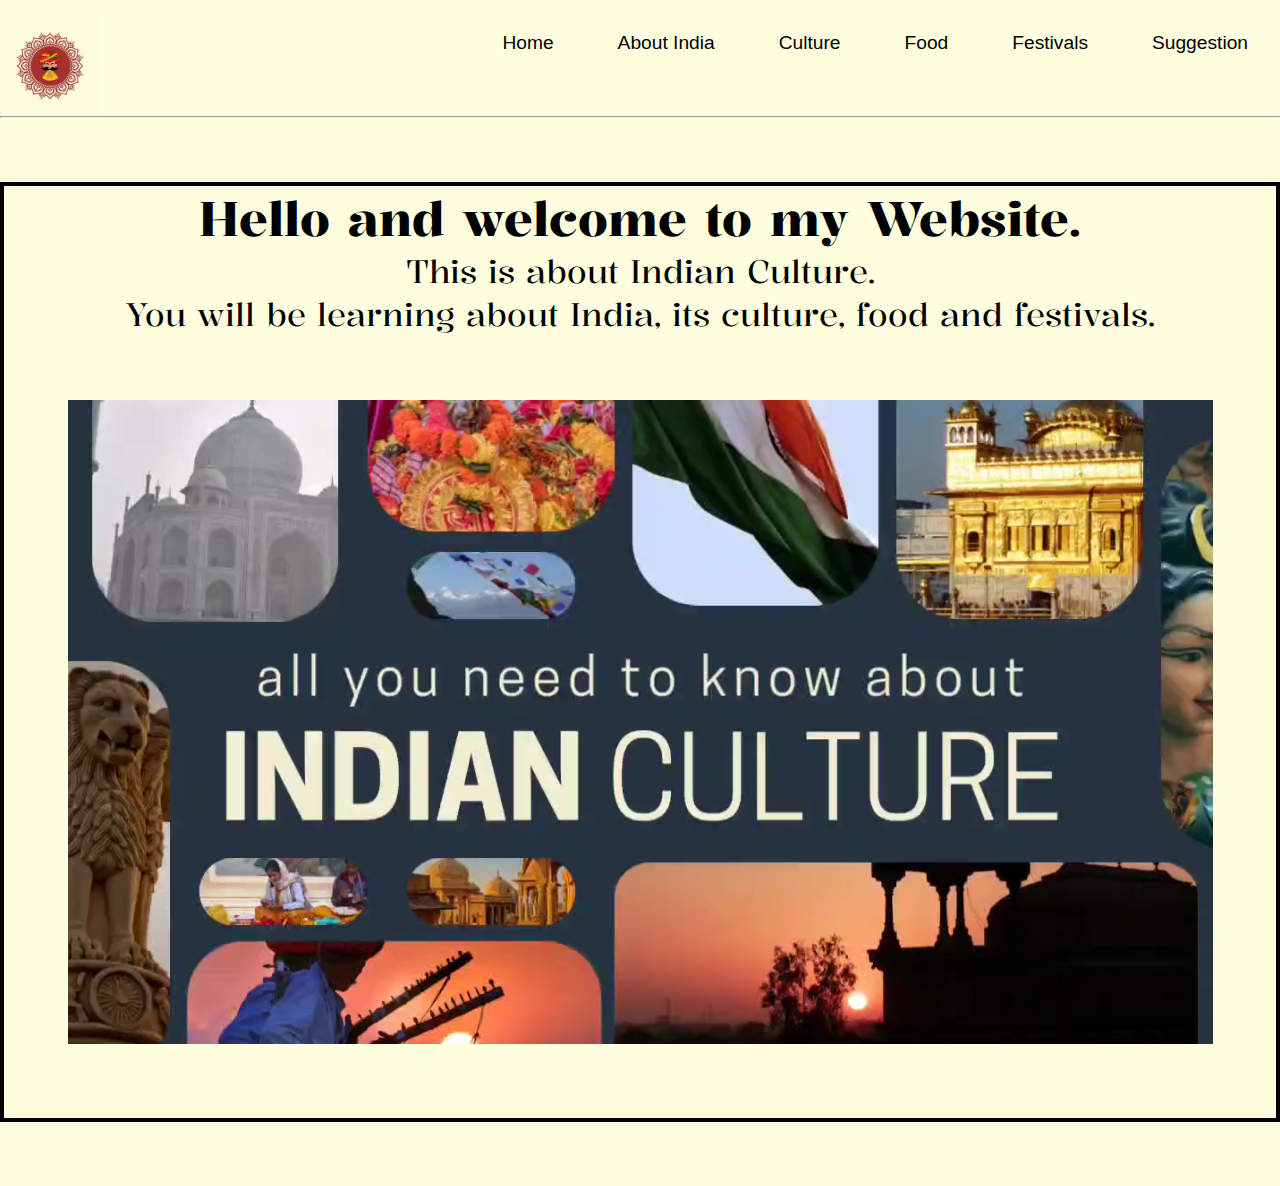
<file: index.html>
<!DOCTYPE html>
<html lang="en">

<head>
  <meta name="viewport" content="width=device-width, initial-scale=1.0">
  <title>Indian Culture</title>
  <link rel="stylesheet" href="css/style.css">
</head>

<body>
  <nav>
    <img id="logo_image" src="Assets/lg.jpeg" alt="India">
    <ul>
      <li><a href="index.html">Home</a></li>
      <li><a href="about.html">About India</a></li>
      <li><a href="culture.html">Culture</a></li>
      <li><a href="food.html">Food</a></li>
      <li><a href="festivals.html">Festivals</a></li>
      <li><a href="suggestion.html">Suggestion</a></li>
    </ul>
  </nav>
  <hr>

  <main>
    <p class="intro"> <span class="welcome">Hello and welcome to my Website.</span><br> This is about Indian
      Culture.<br> You will be learning about
      India,
      its culture, food and festivals.</p>
    <video class="video" src="Assets/video.mp4" autoplay></video>
  </main>
</body>

</html>
</file>
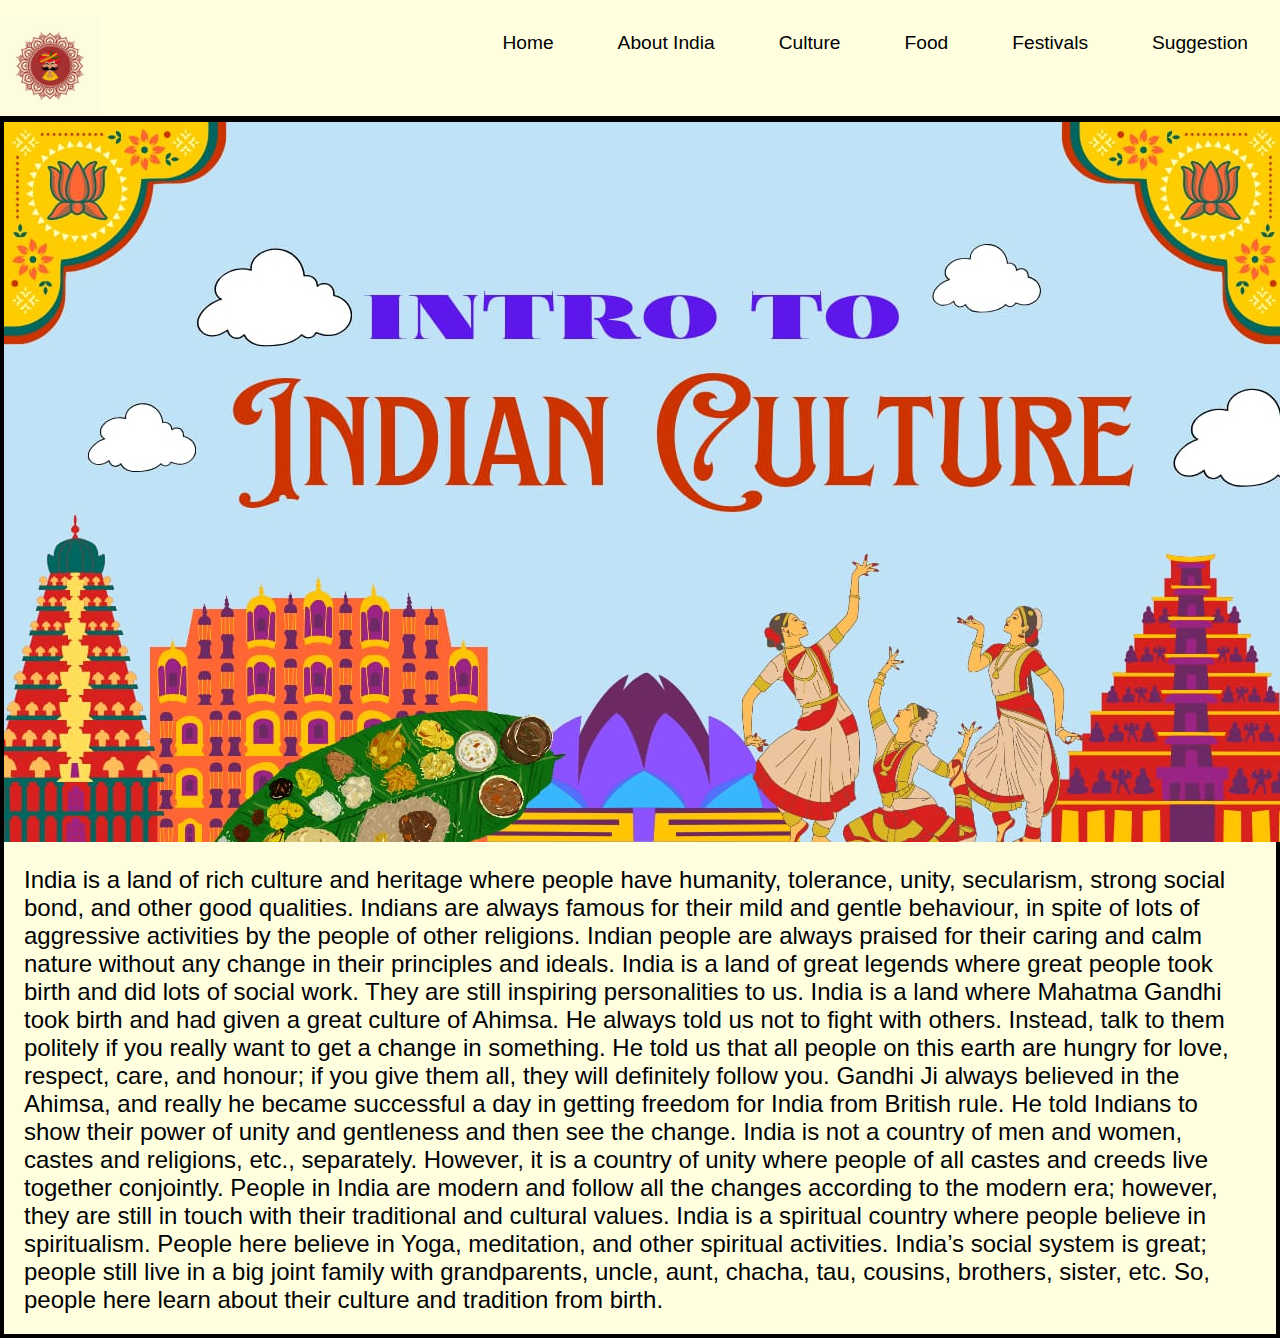
<file: about.html>
<!DOCTYPE html>
<html lang="en">

<head>
  <meta charset="UTF-8">
  <meta name="viewport" content="width=device-width, initial-scale=1.0">
  <title>Introduction to Indian Culture</title>
  <link rel="stylesheet" href="css/about.css">
</head>

<body>
  <nav>
    <img id="logo_image" src="Assets/lg.jpeg" alt="India">
    <ul>
      <li><a href="index.html">Home</a></li>
      <li><a href="about.html">About India</a></li>
      <li><a href="culture.html">Culture</a></li>
      <li><a href="food.html">Food</a></li>
      <li><a href="festivals.html">Festivals</a></li>
      <li><a href="suggestion.html">Suggestion</a></li>
    </ul>
  </nav>
  <hr>
  <div class="main">
    <img class="into_image" src="Assets/IndianCultureIntro.jpeg" alt="Introduction to Indian Culture">
    <p class="content">
      India is a land of rich culture and heritage where people have humanity, tolerance, unity, secularism, strong
      social
      bond, and other good qualities. Indians are always famous for their mild and gentle behaviour, in spite of lots of
      aggressive activities by the people of other religions. Indian people are always praised for their caring and calm
      nature without any change in their principles and ideals. India is a land of great legends where great people took
      birth
      and did lots of social work. They are still inspiring personalities to us.

      India is a land where Mahatma Gandhi took birth and had given a great culture of Ahimsa. He always told us not to
      fight
      with others. Instead, talk to them politely if you really want to get a change in something. He told us that all
      people
      on this earth are hungry for love, respect, care, and honour; if you give them all, they will definitely follow
      you.

      Gandhi Ji always believed in the Ahimsa, and really he became successful a day in getting freedom for India from
      British
      rule. He told Indians to show their power of unity and gentleness and then see the change. India is not a country
      of men
      and women, castes and religions, etc., separately. However, it is a country of unity where people of all castes
      and
      creeds live together conjointly.

      People in India are modern and follow all the changes according to the modern era; however, they are still in
      touch with
      their traditional and cultural values. India is a spiritual country where people believe in spiritualism. People
      here
      believe in Yoga, meditation, and other spiritual activities. India’s social system is great; people still live in
      a big
      joint family with grandparents, uncle, aunt, chacha, tau, cousins, brothers, sister, etc. So, people here learn
      about
      their culture and tradition from birth.
    </p>
  </div>
</body>

</html>
</file>
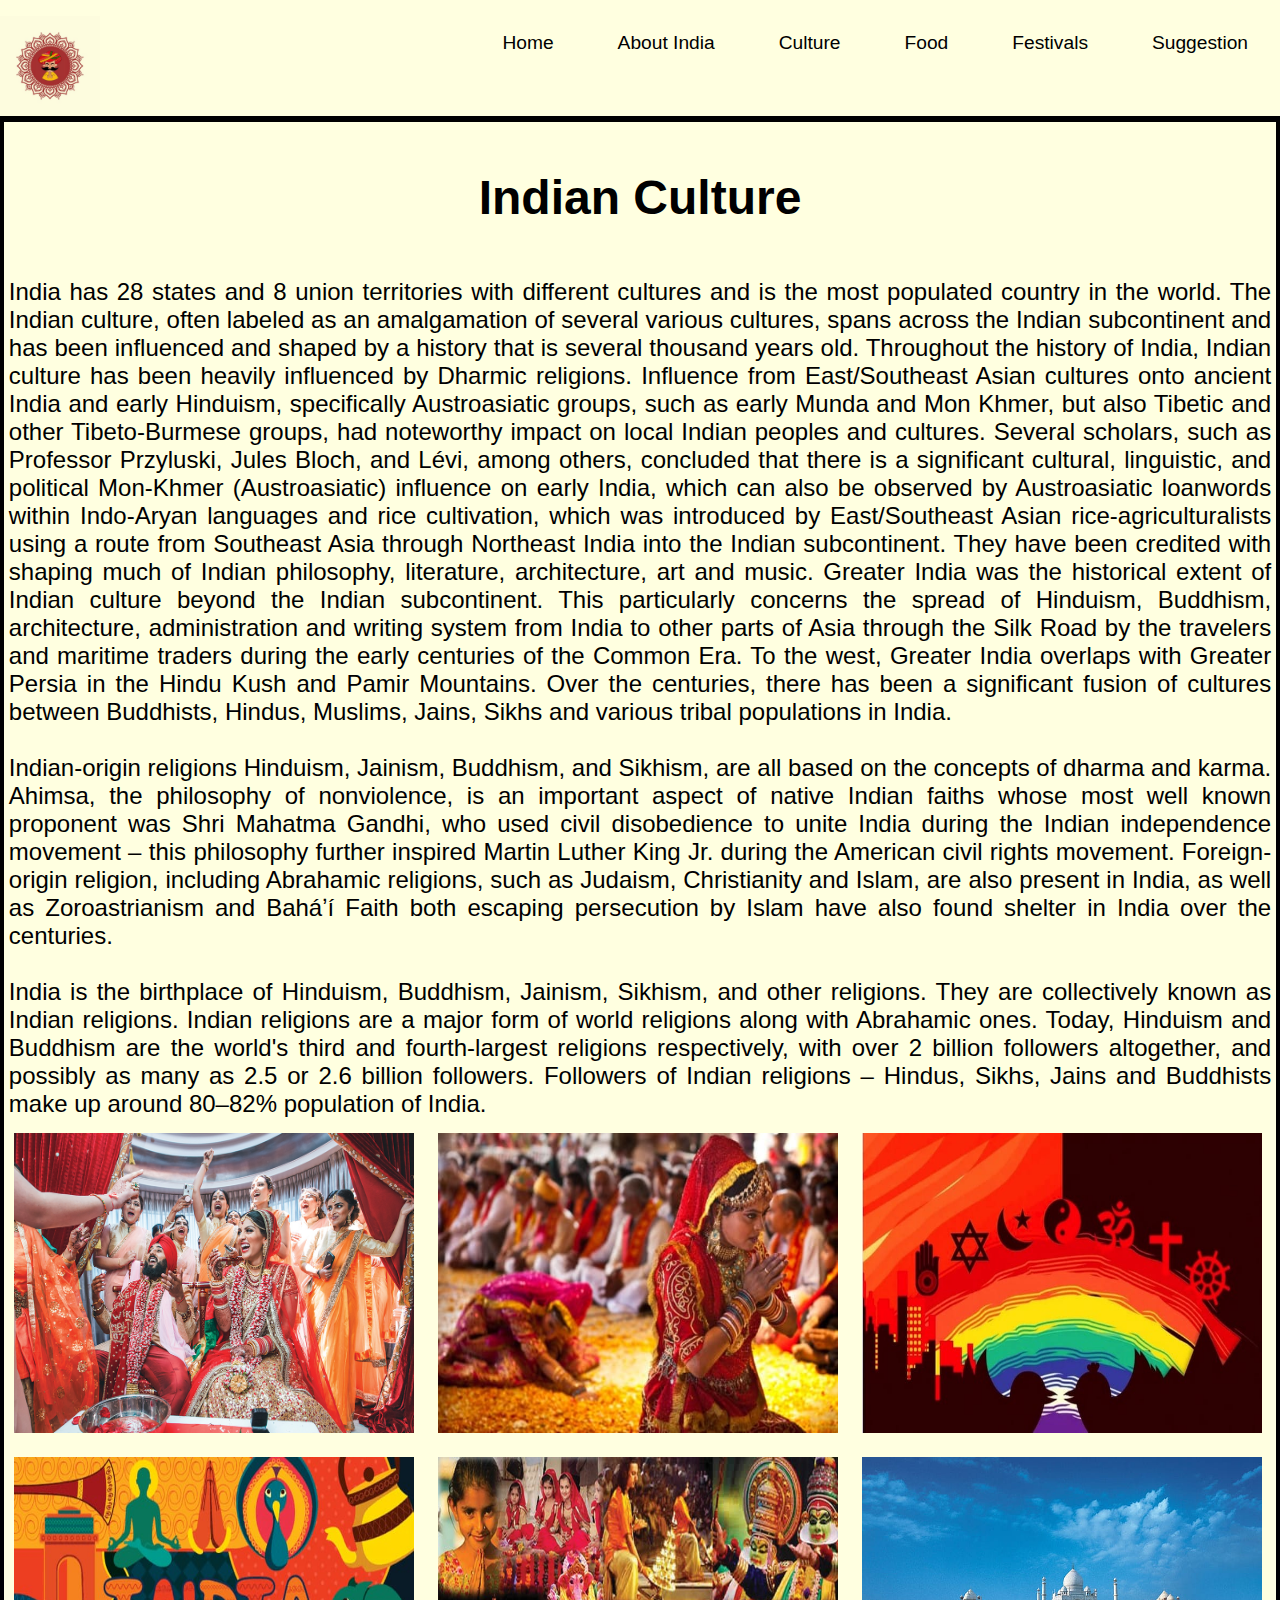
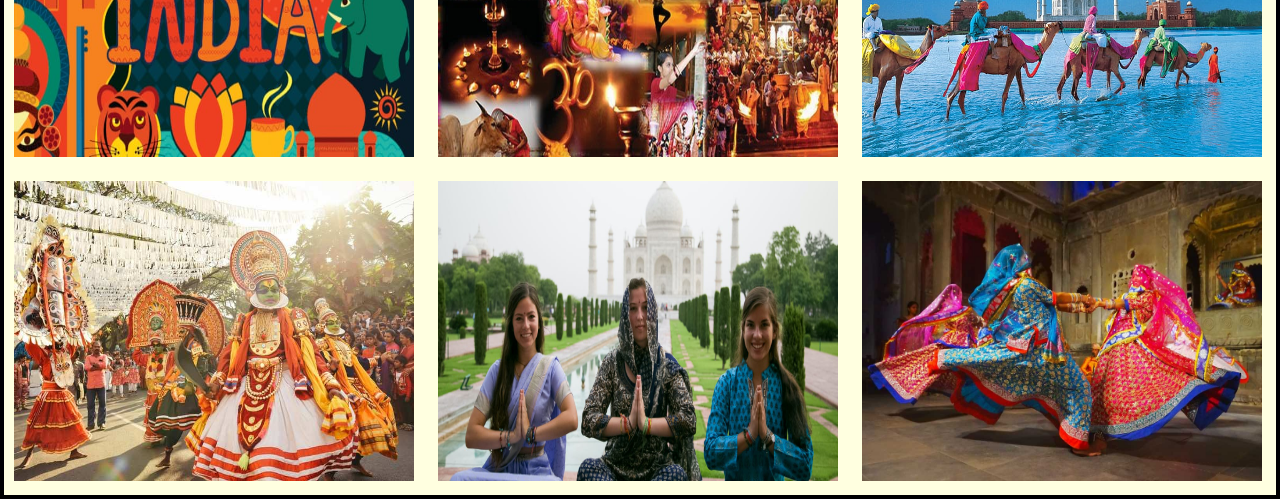
<file: culture.html>
<!DOCTYPE html>
<html lang="en">

<head>
  <meta charset="UTF-8">
  <meta name="viewport" content="width=device-width, initial-scale=1.0">
  <title>Introduction to Indian Culture</title>
  <link rel="stylesheet" href="css/culture.css">
</head>

<body>
  <nav>
    <img id="logo_image" src="Assets/lg.jpeg" alt="India">
    <ul>
      <li><a href="index.html">Home</a></li>
      <li><a href="about.html">About India</a></li>
      <li><a href="culture.html">Culture</a></li>
      <li><a href="food.html">Food</a></li>
      <li><a href="festivals.html">Festivals</a></li>
      <li><a href="suggestion.html">Suggestion</a></li>
    </ul>
  </nav>
  <hr>
  <main class="content_culture">
    <h1>Indian Culture</h1>
    <p class="para_culture">India has 28 states and 8 union territories with different cultures and is the most
      populated country in the world. The
      Indian culture, often labeled as an amalgamation of several various cultures, spans across the Indian subcontinent
      and
      has been influenced and shaped by a history that is several thousand years old. Throughout the history of India,
      Indian
      culture has been heavily influenced by Dharmic religions. Influence from East/Southeast Asian cultures onto
      ancient
      India and early Hinduism, specifically Austroasiatic groups, such as early Munda and Mon Khmer, but also Tibetic
      and
      other Tibeto-Burmese groups, had noteworthy impact on local Indian peoples and cultures. Several scholars, such as
      Professor Przyluski, Jules Bloch, and Lévi, among others, concluded that there is a significant cultural,
      linguistic,
      and political Mon-Khmer (Austroasiatic) influence on early India, which can also be observed by Austroasiatic
      loanwords
      within Indo-Aryan languages and rice cultivation, which was introduced by East/Southeast Asian
      rice-agriculturalists
      using a route from Southeast Asia through Northeast India into the Indian subcontinent. They have been credited
      with
      shaping much of Indian philosophy, literature, architecture, art and music. Greater India was the historical
      extent of
      Indian culture beyond the Indian subcontinent. This particularly concerns the spread of Hinduism, Buddhism,
      architecture, administration and writing system from India to other parts of Asia through the Silk Road by the
      travelers
      and maritime traders during the early centuries of the Common Era. To the west, Greater India overlaps with
      Greater
      Persia in the Hindu Kush and Pamir Mountains. Over the centuries, there has been a significant fusion of cultures
      between Buddhists, Hindus, Muslims, Jains, Sikhs and various tribal populations in India.<br><br>
      Indian-origin religions Hinduism, Jainism, Buddhism, and Sikhism, are all based on the concepts of dharma and
      karma.
      Ahimsa, the philosophy of nonviolence, is an important aspect of native Indian faiths whose most well known
      proponent
      was Shri Mahatma Gandhi, who used civil disobedience to unite India during the Indian independence movement – this
      philosophy further inspired Martin Luther King Jr. during the American civil rights movement. Foreign-origin
      religion,
      including Abrahamic religions, such as Judaism, Christianity and Islam, are also present in India, as well as
      Zoroastrianism and Baháʼí Faith both escaping persecution by Islam have also found shelter in India over the
      centuries.
      <br><br>
      India is the birthplace of Hinduism, Buddhism, Jainism, Sikhism, and other religions. They are collectively known
      as
      Indian religions. Indian religions are a major form of world religions along with Abrahamic ones. Today, Hinduism
      and
      Buddhism are the world's third and fourth-largest religions respectively, with over 2 billion followers
      altogether, and
      possibly as many as 2.5 or 2.6 billion followers. Followers of Indian religions – Hindus, Sikhs, Jains and
      Buddhists
      make up around 80–82% population of India.
    </p>
    <div class="imageGallery">
      <div class="container">
        <img src="Assets/Culture1.jpeg" alt="" />
        <img src="Assets/Culture2.jpeg" alt="" />
        <img src="Assets/Culture3.jpeg" alt="" />
        <img src="Assets/Culture4.jpeg" alt="" />
        <img src="Assets/Culture5.jpeg" alt="" />
        <img src="Assets/Culture6.jpeg" alt="" />
        <img src="Assets/Culture7.jpeg" alt="" />
        <img src="Assets/Culture8.jpeg" alt="" />
        <img src="Assets/Culture9.jpeg" alt="" />

      </div>
    </div>


  </main>

</body>

</html>
</file>
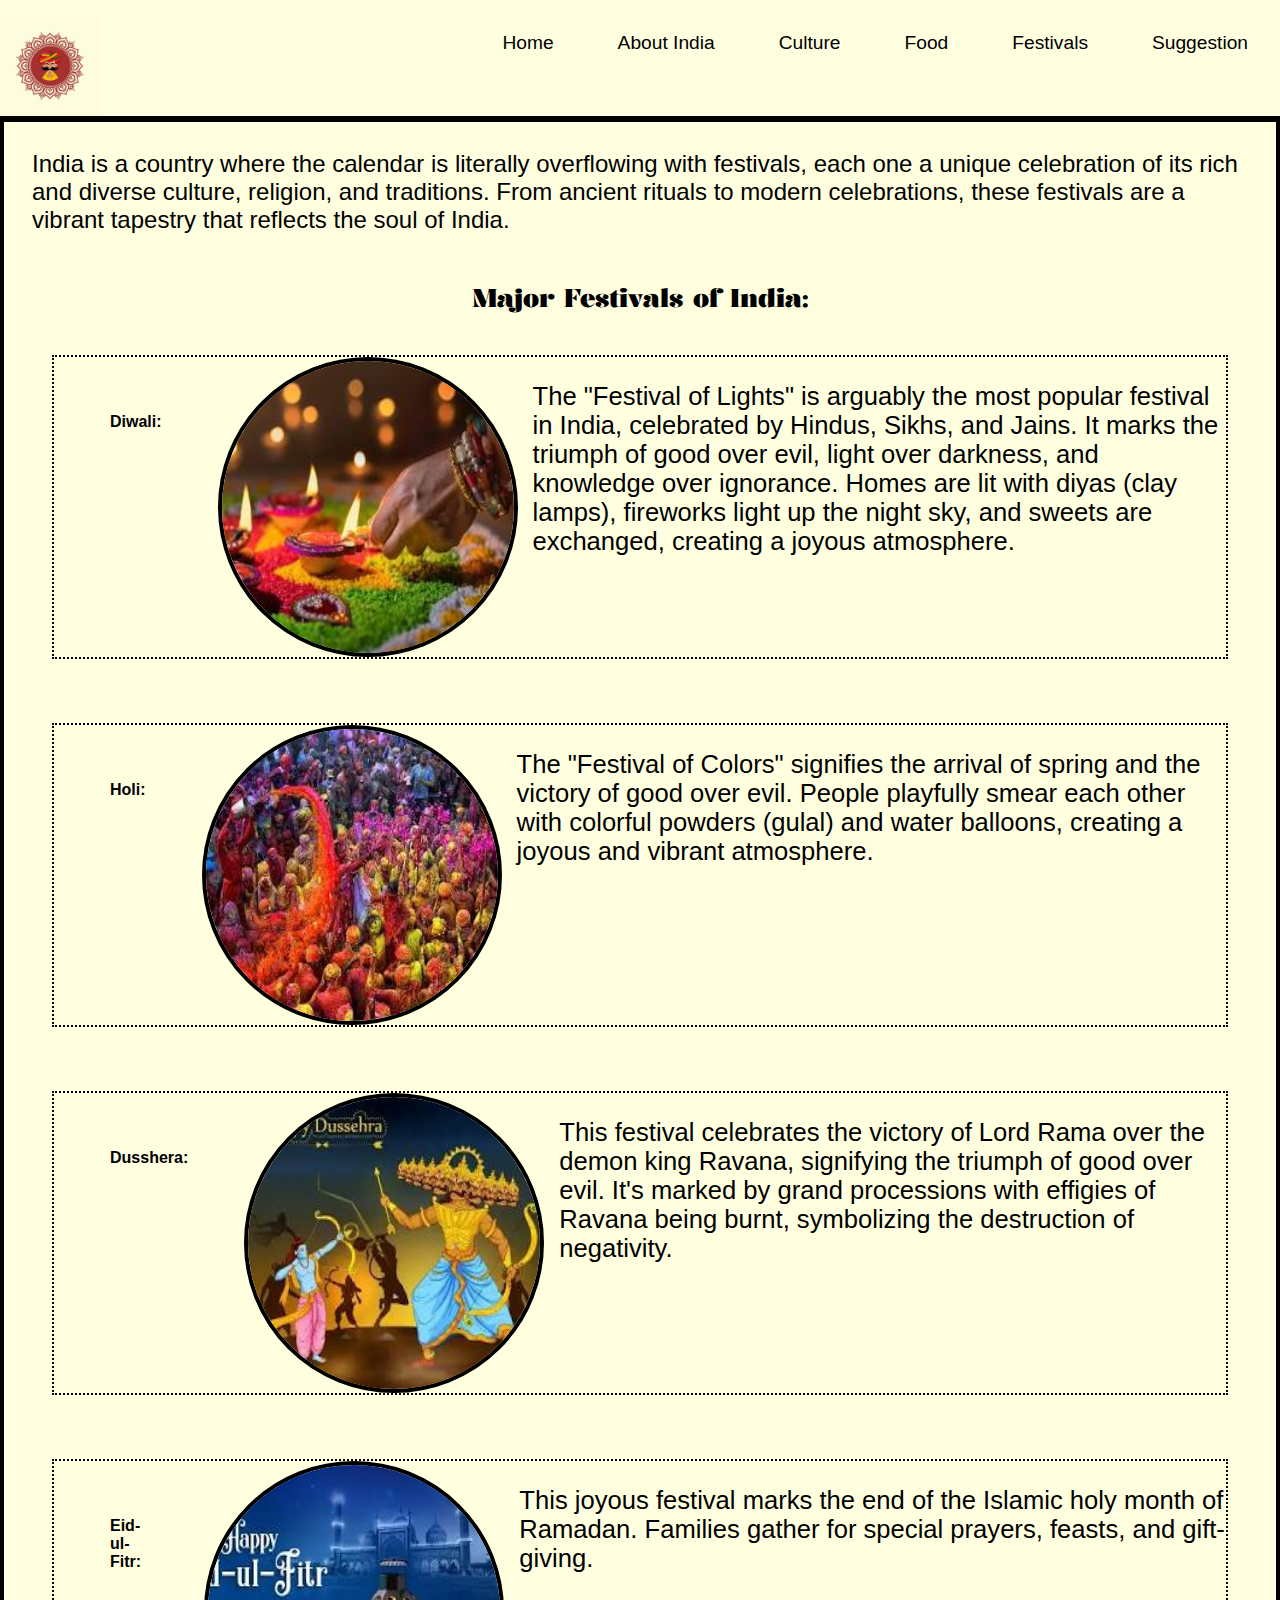
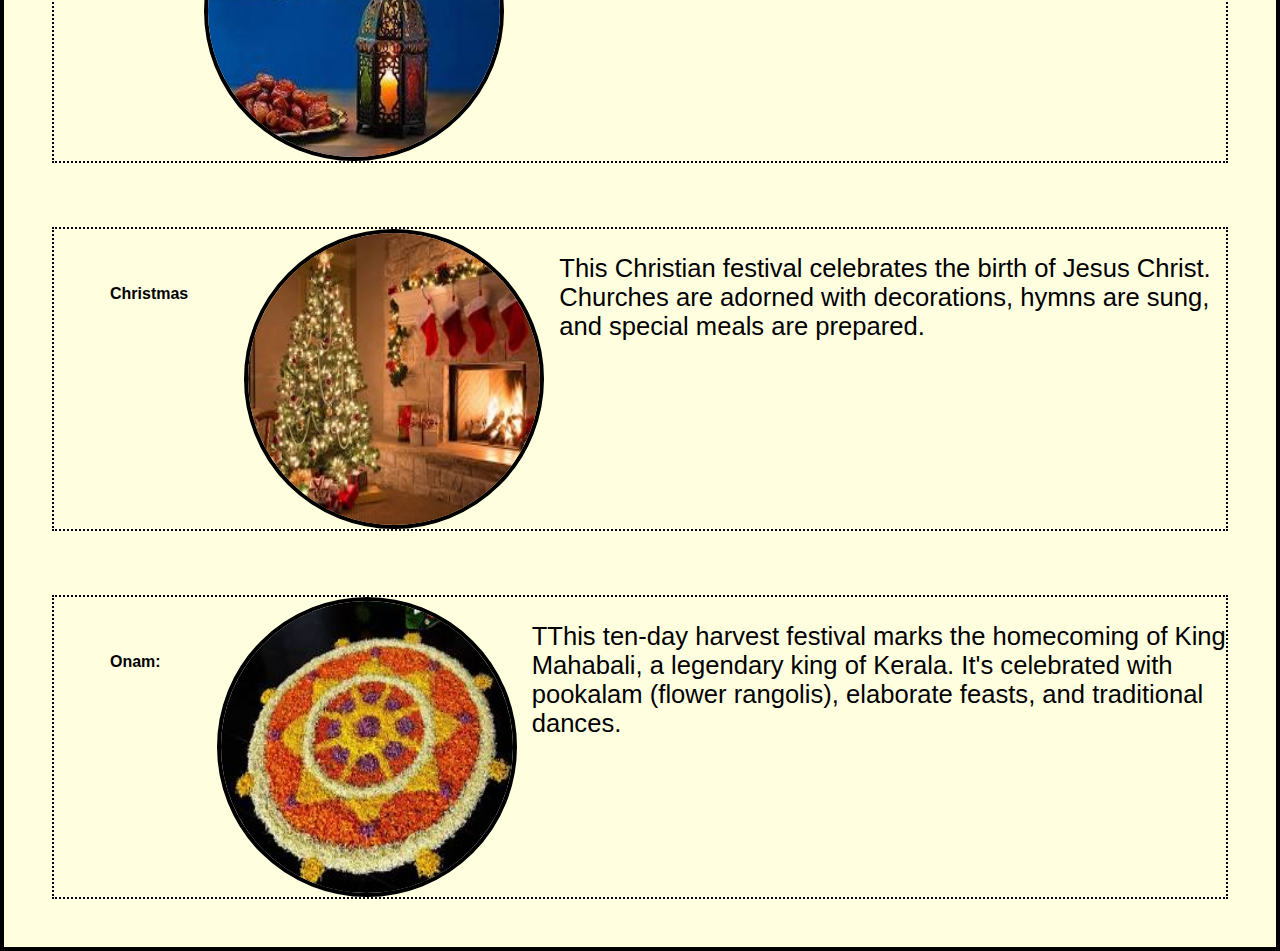
<file: festivals.html>
<!DOCTYPE html>
<html lang="en">

<head>
  <meta charset="UTF-8">
  <meta name="viewport" content="width=device-width, initial-scale=1.0">
  <title>India: A Land of Vibrant Festivalss</title>
  <link rel="stylesheet" href="css/festivals.css">
</head>

<body>
  <nav>
    <img id="logo_image" src="Assets/lg.jpeg" alt="India">
    <ul>
      <li><a href="index.html">Home</a></li>
      <li><a href="about.html">About India</a></li>
      <li><a href="culture.html">Culture</a></li>
      <li><a href="food.html">Food</a></li>
      <li><a href="festivals.html">Festivals</a></li>
      <li><a href="suggestion.html">Suggestion</a></li>
    </ul>
  </nav>
  <hr>
  <main>
    <p class="intro_para">India is a country where the calendar is literally overflowing with festivals, each one a
      unique celebration of its rich
      and diverse culture, religion, and traditions. From ancient rituals to modern celebrations, these festivals are a
      vibrant tapestry that reflects the soul of India.</p>
    <h3>Major Festivals of India:
    </h3>
    <ul>
      <li><strong>Diwali:</strong><img src="Assets/diwali.jpg" alt="Diwali">
        <p class="diwali">The "Festival of Lights" is arguably the most popular festival in
          India, celebrated
          by Hindus,
          Sikhs, and Jains. It
          marks the triumph of good over evil, light over darkness, and knowledge over ignorance. Homes are lit with
          diyas (clay
          lamps), fireworks light up the night sky, and sweets are exchanged, creating a joyous atmosphere.</p>
      </li>
      <li><strong>Holi:</strong><img src="Assets/holi.jpg" alt="Holi">
        <p class="holi">The "Festival of Colors" signifies the arrival of spring and the victory
          of good over
          evil. People playfully smear each
          other with colorful powders (gulal) and water balloons, creating a joyous and vibrant atmosphere.</p>
      </li>
      <li><strong>Dusshera:</strong><img src="Assets/dussehra.jpg" alt="Dusshera">
        <p class="dusshera">This festival celebrates the victory of Lord Rama over the demon
          king Ravana,
          signifying the triumph of good over evil.
          It's marked by grand processions with effigies of Ravana being burnt, symbolizing the destruction of
          negativity.</p>
      </li>
      <li><strong>Eid-ul-Fitr:</strong><img src="Assets/eid.jpg" alt="Eid-ul-Fitr">
        <p class="eid">This joyous festival marks the end of the Islamic holy month of Ramadan. Families
          gather for special prayers, feasts,
          and gift-giving.
        </p>
      </li>
      <li><strong>Christmas</strong><img src="Assets/christmas.jpg" alt="Christmas">
        <p class="christmas">This Christian festival celebrates the birth of Jesus Christ.
          Churches are
          adorned with
          decorations, hymns are sung, and
          special meals are prepared.</p>
      </li>
      <li><strong>Onam:</strong><img src="Assets/onam.jpg" alt="Onam">
        <p class="onam">TThis ten-day harvest festival marks the homecoming of King Mahabali, a
          legendary king of
          Kerala. It's celebrated with
          pookalam (flower rangolis), elaborate feasts, and traditional dances.
        </p>
      </li>
    </ul>
  </main>
</body>

</html>
</file>
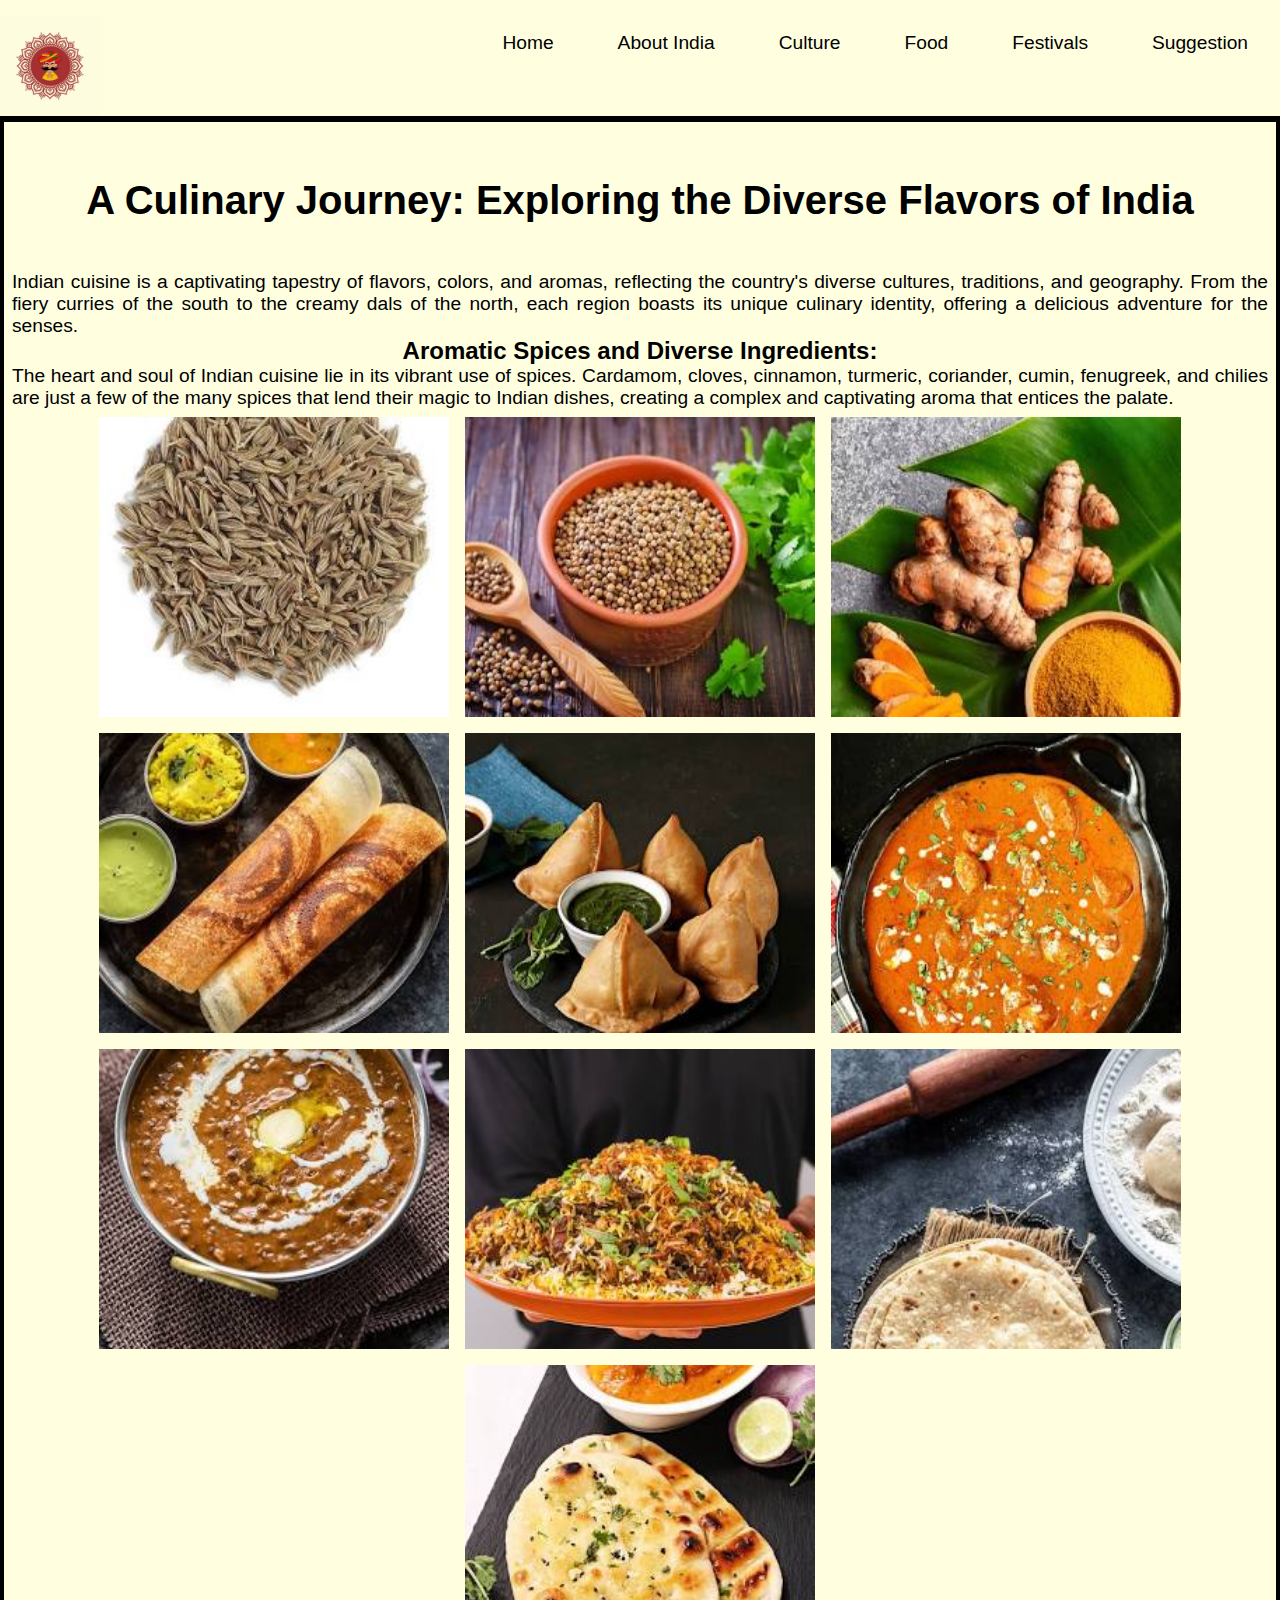
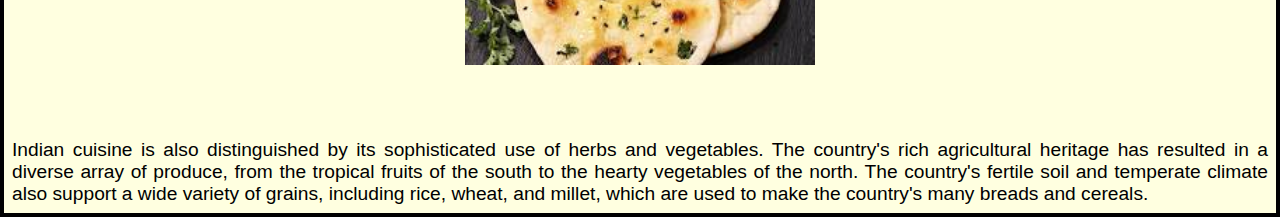
<file: food.html>
<!DOCTYPE html>
<html lang="en">

<head>
  <meta charset="UTF-8">
  <meta name="viewport" content="width=device-width, initial-scale=1.0">
  <title>Introduction to Indian Culture</title>
  <link rel="stylesheet" href="css/food.css">
</head>

<body>
  <nav>
    <img id="logo_image" src="Assets/lg.jpeg" alt="India">
    <ul>
      <li><a href="index.html">Home</a></li>
      <li><a href="about.html">About India</a></li>
      <li><a href="culture.html">Culture</a></li>
      <li><a href="food.html">Food</a></li>
      <li><a href="festivals.html">Festivals</a></li>
      <li><a href="suggestion.html">Suggestion</a></li>
    </ul>
  </nav>
  <hr>
  <main class="food_content">
    <h1>A Culinary Journey: Exploring the Diverse Flavors of India</h1>
    <p class="intro">
      Indian cuisine is a captivating tapestry of flavors, colors, and aromas, reflecting the country's diverse
      cultures,
      traditions, and geography. From the fiery curries of the south to the creamy dals of the north, each region boasts
      its
      unique culinary identity, offering a delicious adventure for the senses.
    </p>
    <h2>Aromatic Spices and Diverse Ingredients:</h2>
    <p class="intro">The heart and soul of Indian cuisine lie in its vibrant use of spices. Cardamom, cloves, cinnamon,
      turmeric,
      coriander,
      cumin, fenugreek, and chilies are just a few of the many spices that lend their magic to Indian dishes, creating a
      complex and captivating aroma that entices the palate.</p>
    <div class="image_spices">
      <img src="Assets/food1.jpg" alt="" />
      <img src="Assets/food2.jpg" alt="" />
      <img src="Assets/food3.jpg" alt="" />
      <img src="Assets/food4.jpg" alt="" />
      <img src="Assets/food5.jpg" alt="" />
      <img src="Assets/food6.jpg" alt="" />
      <img src="Assets/food7.jpg" alt="" />
      <img src="Assets/food8.jpg" alt="" />
      <img src="Assets/food9.jpg" alt="" />
      <img src="Assets/food10.jpg" alt="" />
    </div>
    <p class="intro"><br><br><br>Indian cuisine is also distinguished by its sophisticated use of herbs and vegetables.
      The
      country's
      rich
      agricultural
      heritage has resulted in a diverse array of produce, from the tropical fruits of the south to the hearty
      vegetables
      of
      the
      north. The country's fertile soil and temperate climate also support a wide variety of grains, including rice,
      wheat,
      and
      millet, which are used to make the country's many breads and cereals.</p>
  </main>

</body>

</html>
</file>
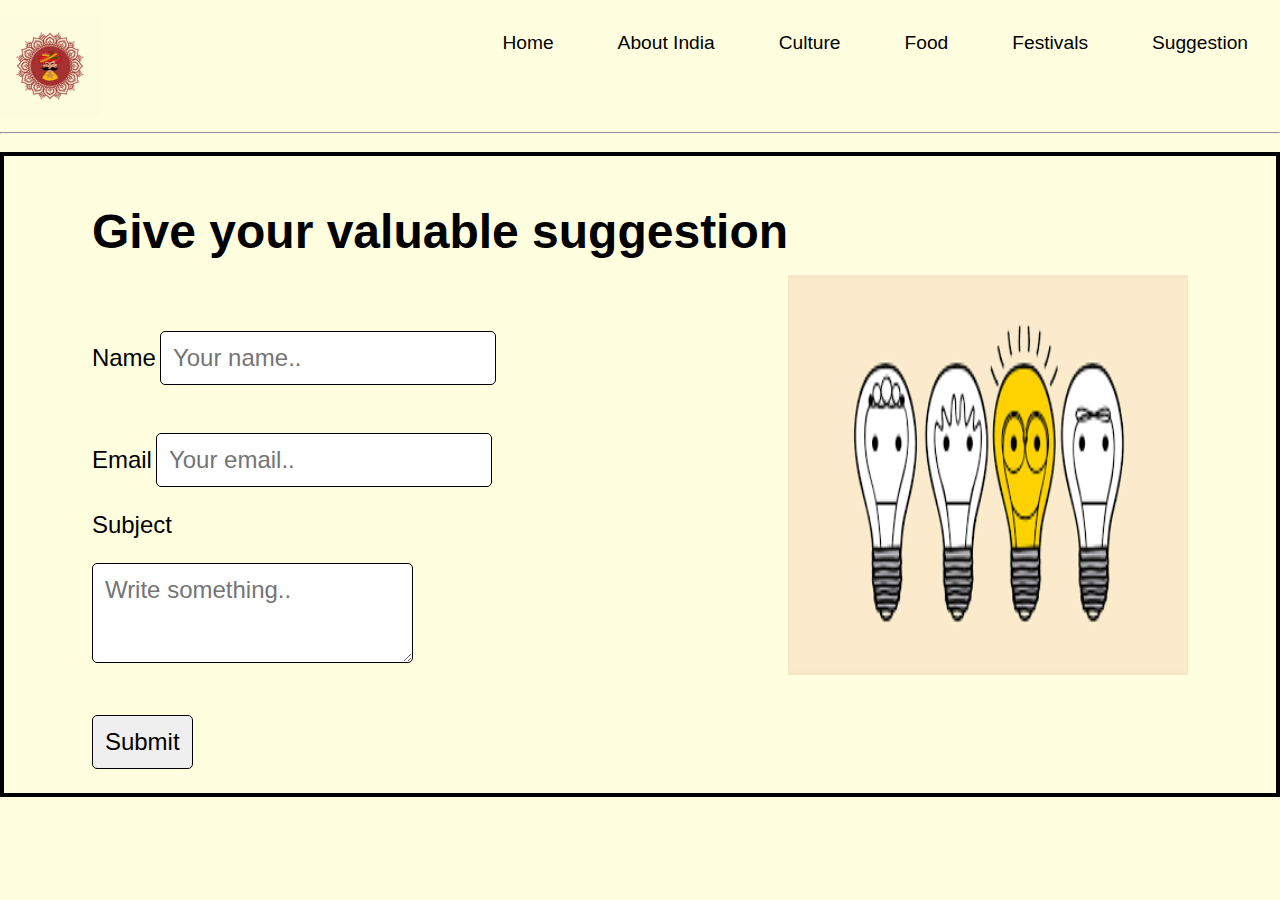
<file: suggestion.html>
<!DOCTYPE html>
<html lang="en">

<head>
  <meta name="viewport" content="width=device-width, initial-scale=1.0">
  <title>Indian Culture</title>
  <link rel="stylesheet" href="css/suggestion.css">
</head>

<body>
  <nav>
    <img id="logo_image" src="Assets/lg.jpeg" alt="India">
    <ul>
      <li><a href="index.html">Home</a></li>
      <li><a href="about.html">About India</a></li>
      <li><a href="culture.html">Culture</a></li>
      <li><a href="food.html">Food</a></li>
      <li><a href="festivals.html">Festivals</a></li>
      <li><a href="suggestion.html">Suggestion</a></li>
    </ul>
  </nav>
  <hr>
  <br>

  <main>
    <div class="container">

      <form>
        <h1>Give your valuable suggestion</h1>

        <label for="name">Name</label>
        <input type="text" id="name" name="name" placeholder="Your name..">
        <br>

        <label for="email">Email</label>
        <input type="text" id="email" name="email" placeholder="Your email..">
        <br>
        <label for="subject">Subject</label>
        <br>
        <textarea id="subject" name="subject" placeholder="Write something.." style="height:100px"></textarea>
        <br>
        <input type="submit" value="Submit">

      </form>
      <img src="Assets/suggestion.png" alt="">

    </div>
  </main>

</body>

</html>
</file>
<file: css/style.css>
@import url('https://fonts.googleapis.com/css2?family=Kalnia:wght@300&family=Roboto:wght@300&family=Ubuntu:wght@400;500;700&display=swap');

* {
  margin: 0;
  padding: 0;
  box-sizing: border-box;
}
body {
  background-color: lightyellow;
}

nav {
  display: flex;
  justify-content: center;
  max-width: 1280px;
  margin: 0 auto;
}
nav #logo_image {
  margin-top: 1em;
  width: 100px;
  height: 100px;
}
nav ul {
  display: flex;
  flex-direction: row;
  justify-content: space-around;
  margin-left: auto;
}
nav ul li {
  margin: 2em 2em;
  list-style: none;
}

nav ul li a {
  text-decoration: none;
  font-family: 'Poppins', sans-serif;
  color: black;
  font-size: larger;
}

nav ul li a:hover {
  color: #fff;
  background-color: coral;
}
hr {
  width: 1280px;
  margin: 0 auto;
}
main {
  font-family: 'Kalnia', sans-serif;
  max-width: 1280px;
  margin: 2em auto;
  text-align: center;
  font-size: 2em;
  border: 4px solid black;
}
main .intro .welcome {
  font-weight: 600;
  font-size: 1.5em;
}
main .video {
  margin: 2em auto;
  width: 90%;
  height: 100%;
}

@media (max-width: 480px) {
  nav {
    flex-direction: column;
  }
  nav ul {
    flex-direction: column;
  }
  nav ul li {
    margin: 1em 0;
  }
  nav ul li a {
    font-size: 1.5em;
  }
  main {
    font-size: 1.5em;
  }
  main .intro .welcome {
    font-size: 1em;
  }
  main .video {
    width: 100%;
  }
}
</file>
<file: css/about.css>
* {
  margin: 0;
  padding: 0;
  box-sizing: border-box;
}
body {
  background-color: lightyellow;
}
nav {
  display: flex;
  justify-content: center;
  max-width: 1280px;
  margin: 0 auto;
}
nav #logo_image {
  margin-top: 1em;
  width: 100px;
  height: 100px;
}
nav ul {
  display: flex;
  flex-direction: row;
  justify-content: space-around;
  margin-left: auto;
}
nav ul li {
  margin: 2em 2em;
  list-style: none;
}

nav ul li a {
  text-decoration: none;
  font-family: 'Poppins', sans-serif;
  color: black;
  font-size: larger;
}

nav ul li a:hover {
  color: #fff;
  background-color: coral;
}
hr {
  width: 1280px;
  margin: 0 auto;
  border: 1px solid black;
}

.main .intro_image {
  width: 1260px;
}
.main {
  border: 4px solid black;
  max-width: 1280px;
  margin: 0 auto;
}
.main .content {
  font-size: 1.5rem;
  font-weight: 400;
  font-family: 'Poppins', sans-serif;
  padding: 20px;
}
</file>
<file: css/culture.css>
* {
  margin: 0;
  padding: 0;
  box-sizing: border-box;
}
body {
  background-color: lightyellow;
}
nav {
  display: flex;
  justify-content: center;
  max-width: 1280px;
  margin: 0 auto;
}
nav #logo_image {
  margin-top: 1em;
  width: 100px;
  height: 100px;
}
nav ul {
  display: flex;
  flex-direction: row;
  justify-content: space-around;
  margin-left: auto;
}
nav ul li {
  margin: 2em 2em;
  list-style: none;
}

nav ul li a {
  text-decoration: none;
  font-family: 'Poppins', sans-serif;
  color: black;
  font-size: larger;
}

nav ul li a:hover {
  color: #fff;
  background-color: coral;
}
hr {
  width: 1280px;
  margin: 0 auto;
  border: 1px solid black;
}

.content_culture {
  max-width: 1280px;
  margin: 0 auto;
  border: 4px solid black;
}
.content_culture h1 {
  font-size: 3rem;
  text-align: center;
  padding: 1em;
  font-family: 'Poppins', sans-serif;
}
.para_culture {
  font-size: 1.5rem;
  font-weight: 400;
  font-family: 'Poppins', sans-serif;
  text-align: justify;
  padding: 0.2em;
}
.imageGallery {
  display: flex;
  flex-wrap: wrap;
  justify-content: center;
}
.imageGallery img {
  width: 400px;
  height: 300px;
  margin: 10px;
  transition: all 1s;
}
.imageGallery img:hover {
  transform: scale(1.1);
}
</file>
<file: css/festivals.css>
@import url('https://fonts.googleapis.com/css2?family=Kalnia:wght@300&family=Roboto:wght@300&family=Ubuntu:wght@400;500;700&display=swap');

* {
  margin: 0;
  padding: 0;
  box-sizing: border-box;
}
body {
  background-color: lightyellow;
}
nav {
  display: flex;
  justify-content: center;
  max-width: 1280px;
  margin: 0 auto;
}
nav #logo_image {
  margin-top: 1em;
  width: 100px;
  height: 100px;
}
nav ul {
  display: flex;
  flex-direction: row;
  justify-content: space-around;
  margin-left: auto;
}
nav ul li {
  margin: 2em 2em;
  list-style: none;
}

nav ul li a {
  text-decoration: none;
  font-family: 'Poppins', sans-serif;
  color: black;
  font-size: larger;
}

nav ul li a:hover {
  color: #fff;
  background-color: coral;
}
hr {
  width: 1280px;
  margin: 0 auto;
  border: 1px solid black;
}
main {
  display: flex;
  flex-direction: column;
  justify-content: center;
  align-items: center;
  margin: 0 auto;
  max-width: 1280px;
  border: 4px solid black;
  padding: 8px;
  font-family: 'Poppins', sans-serif;
}
main .intro_para {
  font-size: 1.5rem;
  font-weight: 400;
  font-family: 'Poppins', sans-serif;
  padding: 20px;
}
main h3 {
  padding-top: 1em;
  font-family: 'Kalnia', sans-serif;
  font-weight: 700;
  font-size: 1.6em;
}
main ul {
  display: flex;
  flex-direction: column;
  justify-content: space-around;
  margin: 0 auto;
  max-width: 1280px;
  padding: 8px;
  font-family: 'Poppins', sans-serif;
}
main ul li {
  display: flex;
  margin: 2em 2em;
  list-style: none;
  border: 2.5px dotted black;
}
main ul li strong {
  padding: 3.5rem;
}
main ul li p {
  font-family: 'Poppins', sans-serif;
  color: black;
  font-size: larger;
  padding-top: 25px;
  padding-left: 15px;
  font-size: 1.6em;
}
main ul li img {
  width: 300px;
  height: 300px;
  border: 4px solid black;
  border-radius: 50%;
  margin: 0 auto;
}
</file>
<file: css/food.css>
* {
  margin: 0;
  padding: 0;
  box-sizing: border-box;
}
body {
  background-color: lightyellow;
}
nav {
  display: flex;
  justify-content: center;
  max-width: 1280px;
  margin: 0 auto;
}
nav #logo_image {
  margin-top: 1em;
  width: 100px;
  height: 100px;
}
nav ul {
  display: flex;
  flex-direction: row;
  justify-content: space-around;
  margin-left: auto;
}
nav ul li {
  margin: 2em 2em;
  list-style: none;
}

nav ul li a {
  text-decoration: none;
  font-family: 'Poppins', sans-serif;
  color: black;
  font-size: larger;
}

nav ul li a:hover {
  color: #fff;
  background-color: coral;
}
hr {
  width: 1280px;
  margin: 0 auto;
  border: 1px solid black;
}
.food_content {
  display: flex;
  flex-direction: column;
  justify-content: center;
  align-items: center;
  margin: 0 auto;
  max-width: 1280px;
  font-family: 'Poppins', sans-serif;
  border: 4px solid black;
  padding: 8px;
}
.food_content h1 {
  font-size: 2.5em;
  font-weight: 600;
  padding: 1.2em;
}
h2 {
  text-align: left;
  font-family: 'Poppins', sans-serif;
}
.intro {
  text-align: justify;
  font-family: 'Poppins', sans-serif;
  font-weight: 400;
  font-size: 1.2em;
}
.image_spices {
  display: flex;
  flex-wrap: wrap;
  justify-content: center;
}
.image_spices img {
  width: 350px;
  height: 300px;
  margin: 8px;
  transition: all 1s;
}
.image_spices img:hover {
  transform: scale(1.1);
}
</file>
<file: css/suggestion.css>
@import url('https://fonts.googleapis.com/css2?family=Kalnia:wght@300&family=Roboto:wght@300&family=Ubuntu:wght@400;500;700&display=swap');

* {
  margin: 0;
  padding: 0;
  box-sizing: border-box;
}
body {
  background-color: lightyellow;
}

nav {
  display: flex;
  justify-content: center;
  max-width: 1280px;
  margin: 0 auto;
}
nav #logo_image {
  margin-top: 1em;
  width: 100px;
  height: 100px;
}
nav ul {
  display: flex;
  flex-direction: row;
  justify-content: space-around;
  margin-left: auto;
}
nav ul li {
  margin: 2em 2em;
  list-style: none;
}

nav ul li a {
  text-decoration: none;
  font-family: 'Poppins', sans-serif;
  color: black;
  font-size: larger;
}

nav ul li a:hover {
  color: #fff;
  background-color: coral;
}
hr {
  width: 1280px;
  margin: 0 auto;
}

main {
  display: flex;
  flex-direction: column;
  justify-content: center;
  align-items: center;
  margin: 0 auto;
  max-width: 1280px;
  border: 4px solid black;
}
.container {
  display: flex;
  flex-direction: row;
  justify-content: center;
  align-items: center;
  margin: 0 auto;
}
h1 {
  font-family: 'Poppins', sans-serif;
  font-size: 3em;
  margin: 1em 0;
}
label {
  font-family: 'Poppins', sans-serif;
  font-size: 1.5em;
  margin: 1em 0;
}
input {
  font-family: 'Poppins', sans-serif;
  font-size: 1.5em;
  margin: 1em 0;
  padding: 0.5em;
  border-radius: 5px;
  border: 1px solid black;
}
textarea {
  font-family: 'Poppins', sans-serif;
  font-size: 1.5em;
  margin: 1em 0;
  padding: 0.5em;
  border-radius: 5px;
  border: 1px solid black;
}
button {
  font-family: 'Poppins', sans-serif;
  font-size: 1.5em;
  margin: 1em 0;
  padding: 0.5em;
  border-radius: 5px;
  border: 1px solid black;
  background-color: coral;
  color: #fff;
}

img {
  width: 400px;
  height: 400px;
  margin: 1em 0;
}
</file>
